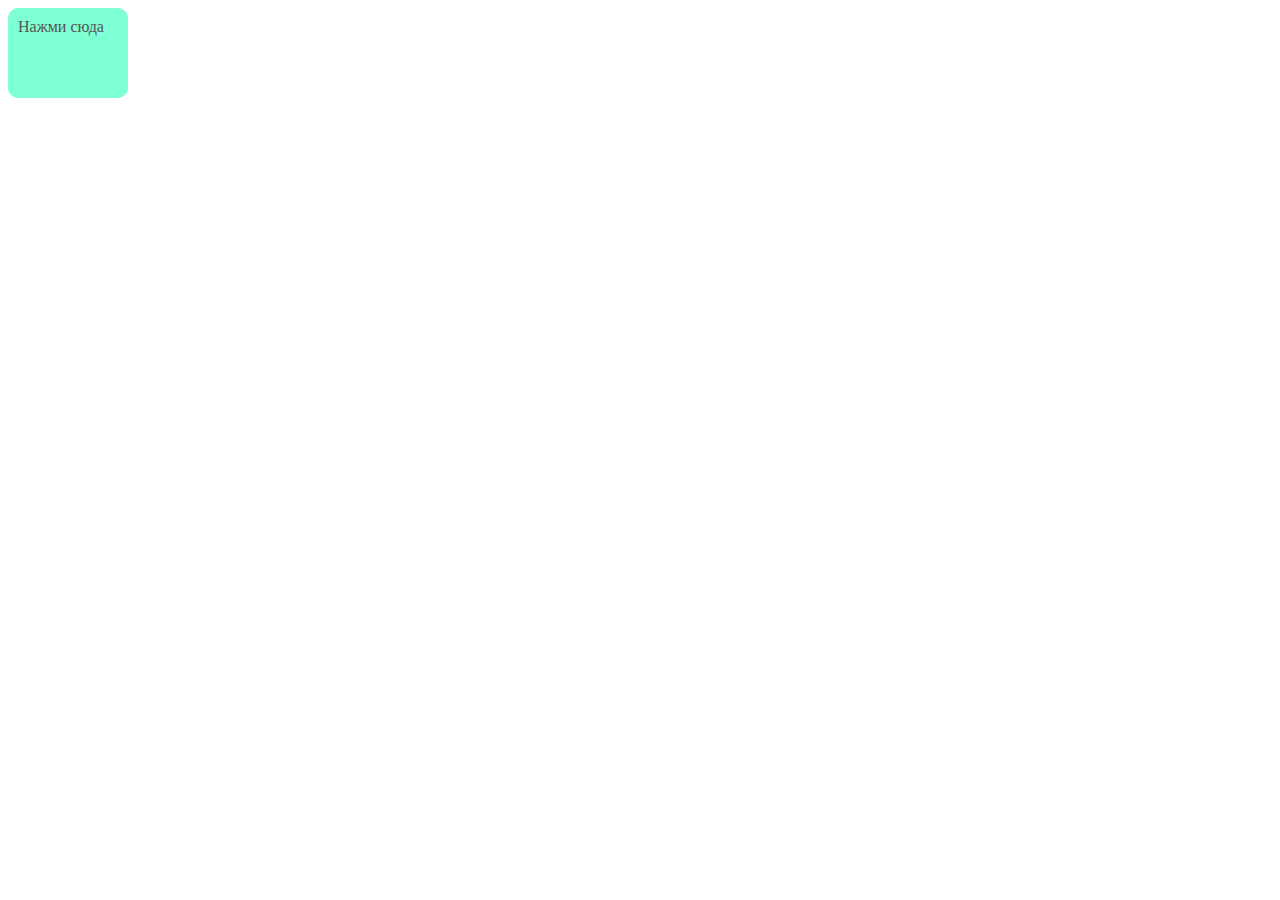
<file: 4 задание [ кнопка ]/index.html>
<!DOCTYPE html>
<html lang="en">
<head>
<meta charset="UTF-8">
<meta name="viewport" content="width=device-width, initial-scale=1.0">
<title>Кнопка</title>
<style>
    .btn-1 {
        display: inline-block;
        width: 100px;
        height: 70px;
        padding: 10px;
        background-color: aquamarine;
        border-radius: 10px;
        color: #555;
        text-decoration: none;
        transition: 0.5s;
    }

    .btn-1:hover {
        background-color: white;
        box-shadow: 0 0 10px rgba(0, 0, 0, 0.1);
        cursor: pointer;
    }
</style>
</head>
<body>

<a href="#" class="btn-1">Нажми сюда</a>

</body>
</html>
</file>
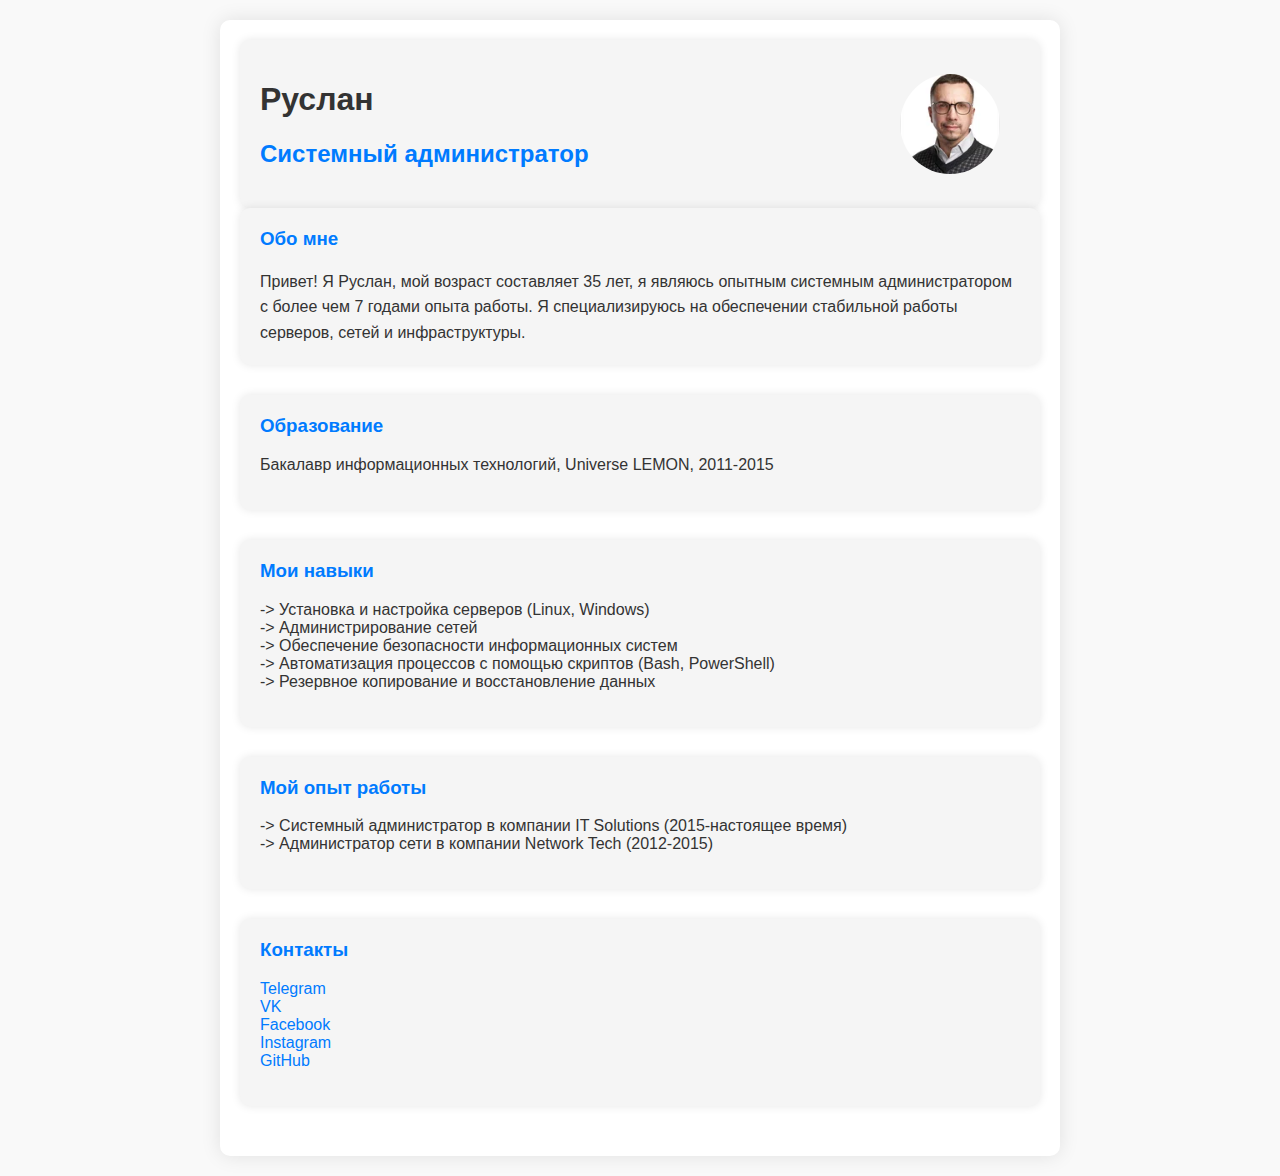
<file: задание 1-3 [ резюме ]/index.html>
<!DOCTYPE html>
<html lang="en">
<head>
<meta charset="UTF-8">
<meta name="viewport" content="width=device-width, initial-scale=1.0">
<title>Резюме</title>
<link rel="stylesheet" href="styles.css">
</head>
<body>

<div class="container">
    <div class="card" id="header">
        <div class="card-content">
            <h1>Руслан</h1>
            <h2>Системный администратор</h2>
        </div>
        <img src="photo.webp" alt="Фото">
    </div>

    <div class="card" id="about">
        <div class="card-content">
            <h3>Обо мне</h3>
            <p>Привет! Я Руслан, мой возраст составляет 35 лет, я являюсь опытным системным администратором с более чем 7 годами опыта работы. Я специализируюсь на обеспечении стабильной работы серверов, сетей и инфраструктуры.</p>
        </div>
    </div>
    
    <div class="card" id="education">
        <div class="card-content">
            <h3>Образование</h3>
            <ul>
                <li>Бакалавр информационных технологий, Universe LEMON, 2011-2015</li>
            </ul>
        </div>
    </div>
    
    <div class="card" id="skills">
        <div class="card-content">
            <h3>Мои навыки</h3>
            <ul>
                <li>  -> Установка и настройка серверов (Linux, Windows)</li>
                <li>  -> Администрирование сетей</li>
                <li>  -> Обеспечение безопасности информационных систем</li>
                <li>  -> Автоматизация процессов с помощью скриптов (Bash, PowerShell)</li>
                <li>  -> Резервное копирование и восстановление данных</li>
            </ul>
        </div>
    </div>
    
    <div class="card" id="experience">
        <div class="card-content">
            <h3>Мой опыт работы</h3>
            <ul>
                <li>  -> Системный администратор в компании IT Solutions (2015-настоящее время)</li>
                <li>  -> Администратор сети в компании Network Tech (2012-2015)</li>
            </ul>
        </div>
    </div>
    
    <div class="card" id="contacts">
        <div class="card-content">
            <h3>Контакты</h3>
            <ul>
                <li><a href="https://t.me/test" target="_blank">Telegram</a></li>
                <li><a href="https://vk.com/test" target="_blank">VK</a></li>
                <li><a href="https://www.facebook.com/test" target="_blank">Facebook</a></li>
                <li><a href="https://www.instagram.com/test" target="_blank">Instagram</a></li>
                <li><a href="https://www.github.com/in/test" target="_blank">GitHub</a></li>
            </ul>
        </div>
    </div>
</div>

</body>
</html>
</file>
<file: задание 1-3 [ резюме ]/styles.css>
body {
    font-family: 'Segoe UI', Tahoma, Geneva, Verdana, sans-serif;
    background-color: #f9f9f9;
    color: #333;
    text-align: center;
    margin: 0;
    padding: 0;
}

.container {
    max-width: 800px;
    margin: 20px auto;
    padding: 20px;
    background-color: #fff;
    border-radius: 10px;
    box-shadow: 0 0 20px rgba(0, 0, 0, 0.1);
}

h2 {
    color: #007bff;
}

ul {
    list-style: none;
    padding: 0;
    text-align: left;
}

#about, #education, #skills, #experience, #contacts {
    margin-bottom: 30px;
}

#about p {
    line-height: 1.6;
}

#contacts a {
    color: #007bff;
    text-decoration: none;
    transition: color 0.3s ease-in-out;
}

#contacts a:hover {
    color: #0056b3;
}

.card {
    display: flex;
    align-items: center;
    justify-content: space-between;
    padding: 20px;
    background-color: #f5f5f5;
    border-radius: 10px;
    box-shadow: 0 0 10px rgba(0, 0, 0, 0.1);
}

.card img {
    width: 100px;
    height: 100px;
    border-radius: 50%;
    margin-right: 20px;
}

.card-content {
    text-align: left;
}

.card-content h3 {
    margin-top: 0;
    color: #007bff;
}

.card-content p {
    margin-bottom: 0;
}
</file>
